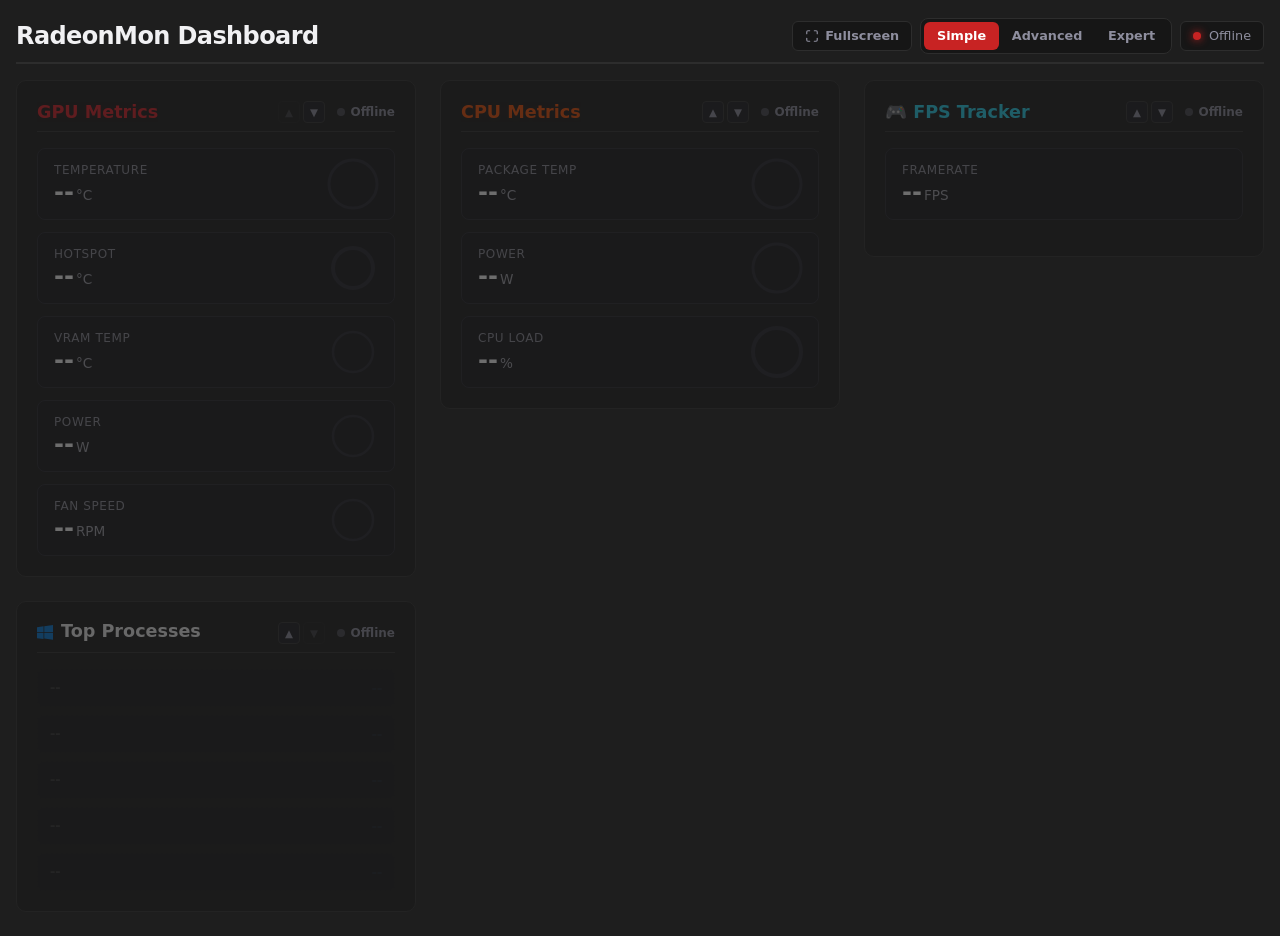
<file: web/index.html>
<!DOCTYPE html>
<html lang="en">

<head>
    <meta charset="UTF-8">
    <meta name="viewport" content="width=device-width, initial-scale=1.0">
    <link rel="stylesheet" href="styles.css">
    <script src="script.js" defer></script>
    <title>RadeonMon Dashboard</title>
</head>

<body>
    <div class="dashboard">
        <div class="header">
            <div class="header-title">
                <h1>RadeonMon Dashboard</h1>
            </div>
            <div class="controls">
                <!-- Fullscreen Toggle Button -->
                <button id="fullscreen-btn" class="fullscreen-btn" title="Toggle Fullscreen">
                    <svg class="icon-enter" xmlns="http://www.w3.org/2000/svg" width="14" height="14"
                        viewBox="0 0 24 24" fill="none" stroke="currentColor" stroke-width="2" stroke-linecap="round"
                        stroke-linejoin="round">
                        <path
                            d="M8 3H5a2 2 0 0 0-2 2v3m18 0V5a2 2 0 0 0-2-2h-3m0 18h3a2 2 0 0 0 2-2v-3M3 16v3a2 2 0 0 0 2 2h3">
                        </path>
                    </svg>
                    <svg class="icon-exit" xmlns="http://www.w3.org/2000/svg" width="14" height="14" viewBox="0 0 24 24"
                        fill="none" stroke="currentColor" stroke-width="2" stroke-linecap="round"
                        stroke-linejoin="round">
                        <path
                            d="M8 3v3a2 2 0 0 1-2 2H3m18 0h-3a2 2 0 0 1-2-2V3m0 18v-3a2 2 0 0 1 2-2h3M3 16h3a2 2 0 0 1 2 2v3">
                        </path>
                    </svg>
                    <span class="btn-text">Fullscreen</span>
                </button>

                <div class="toggle-container">
                    <button class="toggle-btn active" id="btn-simple" onclick="setView('simple')">Simple</button>
                    <button class="toggle-btn" id="btn-advanced" onclick="setView('advanced')">Advanced</button>
                    <button class="toggle-btn" id="btn-expert" onclick="setView('expert')">Expert</button>
                </div>

                <div class="status-badge">
                    <span class="dot" id="api-dot"></span>
                    <span id="api-status">Connecting</span>
                </div>
            </div>
        </div>

        <div class="grid">
            <div class="card" id="gpu-card">
                <div class="card-header gpu">
                    <h2 id="gpu-title">GPU Metrics</h2>
                    <div class="card-header-actions">
                        <div class="order-controls">
                            <button class="order-btn move-up" title="Move Up">▲</button>
                            <button class="order-btn move-down" title="Move Down">▼</button>
                        </div>
                        <span class="tag inactive" id="gpu-tag">Offline</span>
                    </div>
                </div>

                <div class="metrics">
                    <div class="metric-box" id="box-gpu-temp">
                        <div class="metric-info">
                            <div class="metric-label">Temperature</div>
                            <div class="metric-value-container">
                                <span id="gpu-temp">--</span><span class="unit">°C</span>
                            </div>
                        </div>

                        <div class="ring-container">
                            <svg class="progress-ring">
                                <circle class="ring-track" cx="25" cy="25" r="24" stroke-width="3"></circle>
                                <circle class="ring-fill" id="gpu-temp-ring" cx="25" cy="25" r="24" stroke-width="3">
                                </circle>
                            </svg>
                        </div>
                    </div>

                    <div class="metric-box" id="box-gpu-hotspot">
                        <div class="metric-info">
                            <span class="metric-label">
                                Hotspot
                                <span id="gpu-hotspot-delta" class="delta-tag"></span>
                            </span>
                            <div class="metric-value-container">
                                <span id="gpu-hotspot">--</span><span class="unit">°C</span>
                            </div>
                        </div>
                        <div class="ring-container">
                            <svg class="progress-ring" viewBox="0 0 50 50">
                                <circle class="ring-track" cx="25" cy="25" r="20" stroke-width="4"></circle>
                                <circle class="ring-fill" id="gpu-hotspot-ring" cx="25" cy="25" r="20" stroke-width="4">
                                </circle>
                            </svg>
                        </div>
                    </div>

                    <div class="metric-box" id="box-gpu-vram-temp">
                        <div class="metric-info">
                            <div class="metric-label">VRAM Temp</div>
                            <div class="metric-value-container">
                                <span id="gpu-vram-temp">--</span><span class="unit">°C</span>
                            </div>
                        </div>
                        <div class="ring-container">
                            <svg class="progress-ring" width="50" height="50" viewBox="0 0 60 60">
                                <circle class="ring-track" cx="30" cy="30" r="24" stroke-width="3" />
                                <circle class="ring-fill" id="gpu-vram-temp-ring" cx="30" cy="30" r="24"
                                    stroke-width="3" />
                            </svg>
                        </div>
                    </div>

                    <div class="metric-box" id="box-gpu-power">
                        <div class="metric-info">
                            <div class="metric-label">Power</div>
                            <div class="metric-value-container">
                                <span id="gpu-power">--</span><span class="unit">W</span>
                            </div>
                        </div>
                        <div class="ring-container">
                            <svg class="progress-ring" width="50" height="50" viewBox="0 0 60 60">
                                <circle class="ring-track" cx="30" cy="30" r="24" stroke-width="3" />
                                <circle class="ring-fill" id="gpu-power-ring" cx="30" cy="30" r="24" stroke-width="3" />
                            </svg>
                        </div>
                    </div>

                    <div class="metric-box" id="box-gpu-fan">
                        <div class="metric-info">
                            <div class="metric-label">Fan Speed</div>
                            <div class="metric-value-container">
                                <span id="gpu-fan">--</span><span class="unit">RPM</span>
                            </div>
                        </div>
                        <div class="ring-container">
                            <svg class="progress-ring" width="50" height="50" viewBox="0 0 60 60">
                                <circle class="ring-track" cx="30" cy="30" r="24" stroke-width="3" />
                                <circle class="ring-fill" id="gpu-fan-ring" cx="30" cy="30" r="24" stroke-width="3" />
                            </svg>
                        </div>
                    </div>
                </div>

                <div class="expert-section">
                    <div class="expert-title">Expert Telemetry</div>
                    <div class="metrics">
                        <div class="metric-box" id="box-gpu-clock">
                            <div class="metric-info">
                                <div class="metric-label">Core Clock</div>
                                <div class="metric-value-container">
                                    <span id="gpu-clock">--</span><span class="unit">MHz</span>
                                </div>
                            </div>
                            <div class="ring-container">
                                <svg class="progress-ring" width="50" height="50" viewBox="0 0 60 60">
                                    <circle class="ring-track" cx="30" cy="30" r="24" stroke-width="3" />
                                    <circle class="ring-fill" id="gpu-clock-ring" cx="30" cy="30" r="24"
                                        stroke-width="3" />
                                </svg>
                            </div>
                        </div>

                        <div class="metric-box" id="box-gpu-vram-clock">
                            <div class="metric-info">
                                <div class="metric-label">VRAM Clock</div>
                                <div class="metric-value-container">
                                    <span id="gpu-vram-clock">--</span><span class="unit">MHz</span>
                                </div>
                            </div>
                            <div class="ring-container">
                                <svg class="progress-ring" width="50" height="50" viewBox="0 0 60 60">
                                    <circle class="ring-track" cx="30" cy="30" r="24" stroke-width="3" />
                                    <circle class="ring-fill" id="gpu-vram-clock-ring" cx="30" cy="30" r="24"
                                        stroke-width="3" />
                                </svg>
                            </div>
                        </div>

                        <div class="metric-box" id="box-gpu-tbp">
                            <div class="metric-info">
                                <div class="metric-label">TBP</div>
                                <div class="metric-value-container">
                                    <span id="gpu-tbp">--</span><span class="unit">W</span>
                                </div>
                            </div>
                            <div class="ring-container">
                                <svg class="progress-ring" width="50" height="50" viewBox="0 0 60 60">
                                    <circle class="ring-track" cx="30" cy="30" r="24" stroke-width="3" />
                                    <circle class="ring-fill" id="gpu-tbp-ring" cx="30" cy="30" r="24"
                                        stroke-width="3" />
                                </svg>
                            </div>
                        </div>

                        <div class="metric-box" id="box-gpu-voltage">
                            <div class="metric-info">
                                <div class="metric-label">Voltage</div>
                                <div class="metric-value-container">
                                    <span id="gpu-voltage">--</span><span class="unit">mV</span>
                                </div>
                            </div>
                            <div class="ring-container">
                                <svg class="progress-ring" width="50" height="50" viewBox="0 0 60 60">
                                    <circle class="ring-track" cx="30" cy="30" r="24" stroke-width="3" />
                                    <circle class="ring-fill" id="gpu-voltage-ring" cx="30" cy="30" r="24"
                                        stroke-width="3" />
                                </svg>
                            </div>
                        </div>

                        <div class="metric-box" id="box-gpu-fan-duty">
                            <div class="metric-info">
                                <div class="metric-label">Fan Duty</div>
                                <div class="metric-value-container">
                                    <span id="gpu-fan-duty">--</span><span class="unit">%</span>
                                </div>
                            </div>
                            <div class="ring-container">
                                <svg class="progress-ring" width="50" height="50" viewBox="0 0 60 60">
                                    <circle class="ring-track" cx="30" cy="30" r="24" stroke-width="3" />
                                    <circle class="ring-fill" id="gpu-fan-duty-ring" cx="30" cy="30" r="24"
                                        stroke-width="3" />
                                </svg>
                            </div>
                        </div>

                        <div class="metric-box" id="box-gpu-usage">
                            <div class="metric-info">
                                <div class="metric-label">GPU Usage</div>
                                <div class="metric-value-container">
                                    <span id="gpu-usage">--</span><span class="unit">%</span>
                                </div>
                            </div>
                            <div class="ring-container">
                                <svg class="progress-ring" width="50" height="50" viewBox="0 0 60 60">
                                    <circle class="ring-track" cx="30" cy="30" r="24" stroke-width="3" />
                                    <circle class="ring-fill" id="gpu-usage-ring" cx="30" cy="30" r="24"
                                        stroke-width="3" />
                                </svg>
                            </div>
                        </div>

                        <div class="metric-box" id="box-gpu-vram-usage">
                            <div class="metric-info">
                                <div class="metric-label">VRAM Usage</div>
                                <div class="metric-value-container">
                                    <span id="gpu-vram-usage">--</span><span class="unit">MB</span>
                                </div>
                            </div>
                            <div class="ring-container">
                                <svg class="progress-ring" width="50" height="50" viewBox="0 0 60 60">
                                    <circle class="ring-track" cx="30" cy="30" r="24" stroke-width="3" />
                                    <circle class="ring-fill" id="gpu-vram-usage-ring" cx="30" cy="30" r="24"
                                        stroke-width="3" />
                                </svg>
                            </div>
                        </div>

                        <div class="metric-box" id="box-gpu-shared-mem">
                            <div class="metric-info">
                                <div class="metric-label">Shared Memory</div>
                                <div class="metric-value-container">
                                    <span id="gpu-shared-mem">--</span><span class="unit">MB</span>
                                </div>
                            </div>
                            <div class="ring-container">
                                <svg class="progress-ring" width="50" height="50" viewBox="0 0 60 60">
                                    <circle class="ring-track" cx="30" cy="30" r="24" stroke-width="3" />
                                    <circle class="ring-fill" id="gpu-shared-mem-ring" cx="30" cy="30" r="24"
                                        stroke-width="3" />
                                </svg>
                            </div>
                        </div>
                    </div>
                </div>

                <div class="chart-container">
                    <div class="chart-header">
                        <div class="chart-title">GPU Telemetry</div>
                        <div class="metric-selector">
                            <input type="radio" id="gpu-m-temp" name="gpu-metric" value="temperature" checked
                                onchange="renderCharts()">
                            <label for="gpu-m-temp">Temp</label>

                            <input type="radio" id="gpu-m-hotspot" name="gpu-metric" value="hotspot"
                                onchange="renderCharts()">
                            <label for="gpu-m-hotspot">Tj</label>

                            <input type="radio" id="gpu-m-vram" name="gpu-metric" value="vram_temp"
                                onchange="renderCharts()">
                            <label for="gpu-m-vram">VRAM</label>

                            <input type="radio" id="gpu-m-power" name="gpu-metric" value="power"
                                onchange="renderCharts()">
                            <label for="gpu-m-power">PWR</label>

                            <input type="radio" id="gpu-m-fan" name="gpu-metric" value="fan_speed"
                                onchange="renderCharts()">
                            <label for="gpu-m-fan">Fan</label>

                            <input type="radio" id="gpu-m-clock" name="gpu-metric" value="clock_speed"
                                onchange="renderCharts()">
                            <label for="gpu-m-clock">CLK</label>

                            <input type="radio" id="gpu-m-usage" name="gpu-metric" value="usage"
                                onchange="renderCharts()">
                            <label for="gpu-m-usage">Load</label>
                        </div>
                    </div>
                    <canvas id="gpu-chart"></canvas>
                </div>
            </div>

            <div class="card" id="cpu-card">
                <div class="card-header cpu">
                    <h2 id="cpu-title">CPU Metrics</h2>
                    <div class="card-header-actions">
                        <div class="order-controls">
                            <button class="order-btn move-up" title="Move Up">▲</button>
                            <button class="order-btn move-down" title="Move Down">▼</button>
                        </div>
                        <span class="tag inactive" id="cpu-tag">Offline</span>
                    </div>
                </div>

                <div class="metrics">
                    <div class="metric-box" id="box-cpu-temp">
                        <div class="metric-info">
                            <span class="metric-label">Package Temp</span>
                            <div class="metric-value-container">
                                <span id="cpu-temp">--</span><span class="unit">°C</span>
                            </div>
                        </div>
                        <div class="ring-container">
                            <svg class="progress-ring">
                                <circle class="ring-track" cx="25" cy="25" r="24" stroke-width="3"></circle>
                                <circle class="ring-fill2" id="cpu-temp-ring" cx="25" cy="25" r="24" stroke-width="3">
                                </circle>
                            </svg>
                        </div>
                    </div>

                    <div class="metric-box" id="box-cpu-power">
                        <div class="metric-info">
                            <span class="metric-label">Power</span>
                            <div class="metric-value-container">
                                <span id="cpu-power">--</span><span class="unit">W</span>
                            </div>
                        </div>
                        <div class="ring-container">
                            <svg class="progress-ring">
                                <circle class="ring-track" cx="25" cy="25" r="24" stroke-width="3"></circle>
                                <circle class="ring-fill2" id="cpu-power-ring" cx="25" cy="25" r="24" stroke-width="3">
                                </circle>
                            </svg>
                        </div>
                    </div>

                    <div class="metric-box" id="box-cpu-usage">
                        <div class="metric-info">
                            <span class="metric-label">CPU Load</span>
                            <div class="metric-value-container">
                                <span id="cpu-usage">--</span><span class="unit">%</span>
                            </div>
                        </div>
                        <div class="ring-container">
                            <svg class="progress-ring" viewBox="0 0 50 50">
                                <circle class="ring-track" cx="25" cy="25" r="24" stroke-width="4"></circle>
                                <circle class="ring-fill2" id="cpu-usage-ring" cx="25" cy="25" r="24" stroke-width="4">
                                </circle>
                            </svg>
                        </div>
                    </div>
                </div>

                <div class="expert-section">
                    <div class="core-header">
                        <span class="expert-title">Per-Core Metrics</span>
                        <div class="metric-selector" id="cpu-core-selector">
                            <input type="radio" id="core-m-temp" name="core-metric" value="t" checked
                                onchange="updateCoreDisplays()">
                            <label for="core-m-temp">Temp</label>

                            <input type="radio" id="core-m-load" name="core-metric" value="u"
                                onchange="updateCoreDisplays()">
                            <label for="core-m-load">Load</label>

                            <input type="radio" id="core-m-clock" name="core-metric" value="c"
                                onchange="updateCoreDisplays()">
                            <label for="core-m-clock">Clock</label>
                        </div>
                    </div>

                    <div class="core-grid" id="cpu-cores-container"></div>
                </div>

                <div class="chart-container">
                    <div class="chart-header">
                        <span class="chart-title">CPU History</span>
                        <div class="metric-selector">
                            <input type="radio" id="cpu-m-usage" name="cpu-metric" value="usage" checked
                                onchange="renderCharts()">
                            <label for="cpu-m-usage">Load</label>

                            <input type="radio" id="cpu-m-temp" name="cpu-metric" value="temperature"
                                onchange="renderCharts()">
                            <label for="cpu-m-temp">Temp</label>

                            <input type="radio" id="cpu-m-power" name="cpu-metric" value="power"
                                onchange="renderCharts()">
                            <label for="cpu-m-power">Power</label>
                        </div>
                    </div>
                    <canvas id="cpu-chart"></canvas>
                </div>
            </div>

            <!-- FPS Monitor Card -->
            <div class="card" id="fps-card">
                <div class="card-header">
                    <h2 style="color: var(--accent-fps);">🎮 FPS Tracker</h2>
                    <div class="card-header-actions">
                        <div class="order-controls">
                            <button class="order-btn move-up" title="Move Up">▲</button>
                            <button class="order-btn move-down" title="Move Down">▼</button>
                        </div>
                        <span class="tag active" id="fps-tag">Active</span>
                    </div>
                </div>

                <div class="metrics" style="margin-bottom: 1rem;">
                    <div class="metric-box" id="box-fps-main" style="flex: 1 1 100%; height: 72px;">
                        <div class="metric-info">
                            <span class="metric-label">Framerate</span>
                            <div class="metric-value-container">
                                <span id="fps-value">--</span><span class="unit">FPS</span>
                                <span id="fps-delta" class="delta-tag"></span>
                            </div>
                        </div>
                    </div>
                </div>

                <div class="chart-container">
                    <div class="chart-header">
                        <span class="chart-title">FPS History</span>
                    </div>
                    <canvas id="fps-chart"></canvas>
                </div>
            </div>

            <div class="card" id="process-card">
                <div class="card-header">
                    <h2 style="display: flex; align-items: center; gap: 0.5rem;">
                        <svg width="16" height="16" viewBox="0 0 16 16" fill="currentColor"
                            style="color: var(--win-blue); flex-shrink: 0;">
                            <path
                                d="M0 2.217L6.545 1.33V7.33H0V2.217zm0 5.897h6.545v6.01L0 13.237V8.114zm7.255-6.88L16 0v7.33H7.255V1.234zM16 8.114v6.643l-8.745-1.22V8.114H16z" />
                        </svg>
                        <span style="transform: translateY(-2px); display:inline-block;">Top Processes</span>
                    </h2>
                    <div class="card-header-actions">
                        <div class="order-controls">
                            <button class="order-btn move-up" title="Move Up">▲</button>
                            <button class="order-btn move-down" title="Move Down">▼</button>
                        </div>
                        <span class="tag active" id="process-tag">Active</span>
                    </div>
                </div>
                <div class="process-list" id="process-list-container">
                    <div class="process-row placeholder"><span class="process-name">--</span>
                        <div class="process-stats"><span class="process-cpu">--</span></div>
                    </div>
                    <div class="process-row placeholder"><span class="process-name">--</span>
                        <div class="process-stats"><span class="process-cpu">--</span></div>
                    </div>
                    <div class="process-row placeholder"><span class="process-name">--</span>
                        <div class="process-stats"><span class="process-cpu">--</span></div>
                    </div>
                    <div class="process-row placeholder"><span class="process-name">--</span>
                        <div class="process-stats"><span class="process-cpu">--</span></div>
                    </div>
                    <div class="process-row placeholder"><span class="process-name">--</span>
                        <div class="process-stats"><span class="process-cpu">--</span></div>
                    </div>
                </div>
            </div>
        </div>
    </div>
</body>

</html>
</file>
<file: web/styles.css>
:root {
    --bg-color: rgb(30, 30, 30);
    --card-bg: rgb(22, 22, 22);
    --card-border: rgb(45, 45, 45);
    --text-main: #f1f1f3;
    --text-muted: #8e8e9e;
    --amd-red: rgba(237, 28, 35, 0.897);
    --amd-red-glow: rgba(237, 28, 35, 0.11);
    --ryzen-orange: rgba(255, 81, 0, 0.918);
    --ryzen-orange-glow: rgba(255, 81, 0, 0.11);
    --accent-red: rgb(200, 35, 35);
    --accent-cpu: #fb923c;
    --status-ok: #22c55e;
    --status-warn: #eab308;
    --status-off: #45454e;
    --win-blue: #0078d7;
    --win-blue-glow: rgba(0, 120, 215, 0.15);
    --accent-fps: #22d3ee;
}

* {
    box-sizing: border-box;
    margin: 0;
    padding: 0;
    font-family: system-ui, -apple-system, BlinkMacSystemFont, 'Segoe UI', Roboto, sans-serif;
}

body {
    background-color: var(--bg-color);
    color: var(--text-main);
    display: flex;
    justify-content: center;
    align-items: flex-start;
    min-height: 100vh;
    padding: 0.5rem 1rem 1.5rem 1rem;
}

/* Dashboard & Layout */
.dashboard {
    width: 100%;
    max-width: 1600px;
    display: flex;
    flex-direction: column;
    gap: 1rem;
    margin-top: 0;
}

.header {
    display: flex;
    justify-content: space-between;
    align-items: center;
    flex-wrap: wrap;
    gap: 0.75rem;
    padding-bottom: 0.5rem;
    border-bottom: 2px solid var(--card-border);
    margin-top: 10px;
}

.header-title h1 {
    font-size: 1.5rem;
    font-weight: 700;
    letter-spacing: -0.025em;
}

.controls {
    display: flex;
    align-items: center;
    flex-wrap: wrap;
    gap: 0.5rem;
}

.grid {
    display: grid;
    grid-template-columns: repeat(auto-fill, minmax(380px, 1fr));
    gap: 1.5rem;
    width: 100%;
    align-items: start;
}

/* Interactive Controls & Badges */
.toggle-container {
    display: flex;
    background: var(--card-bg);
    border: 1px solid var(--card-border);
    border-radius: 8px;
    padding: 3px;
}

.toggle-btn {
    background: transparent;
    border: none;
    color: var(--text-muted);
    padding: 0.4rem 0.8rem;
    font-size: 0.8rem;
    font-weight: 600;
    border-radius: 6px;
    cursor: pointer;
    transition: all 0.2s ease;
}

.toggle-btn.active {
    background: var(--accent-red);
    color: #ffffff;
}

.status-badge {
    font-size: 0.8rem;
    padding: 0.4rem 0.75rem;
    border-radius: 6px;
    background-color: var(--card-bg);
    border: 1px solid var(--card-border);
    color: var(--text-muted);
    display: flex;
    align-items: center;
    gap: 0.5rem;
}

.dot {
    width: 8px;
    height: 8px;
    border-radius: 50%;
    background-color: var(--status-warn);
    box-shadow: 0 0 8px var(--status-warn);
}

/* Cards & Headers */
.card {
    background-color: var(--card-bg);
    border-radius: 10px;
    padding: 1.25rem;
    border: 1px solid var(--card-border);
    transition: opacity 0.3s ease;
    height: fit-content;
}

.card.disabled {
    opacity: 0.35;
}

.card.disabled #process-list-container,
.card.disabled .process-cpu,
.card.disabled h2 div {
    opacity: 0.5;
    transition: opacity 0.3s ease;
}

.card-header {
    display: flex;
    justify-content: space-between;
    align-items: center;
    margin-bottom: 1rem;
    padding-bottom: 0.5rem;
    border-bottom: 1px solid var(--card-border);
}

.card-header h2 {
    font-size: 1.1rem;
    font-weight: 700;
    color: var(--text-main);
    white-space: nowrap;
    overflow: hidden;
    text-overflow: ellipsis;
    /* Truncates super long CPU names cleanly with '...' */
    max-width: 80%;
}

/* --- GPU Header Styling (AMD / Radeon Red) --- */
.card-header.gpu h2 {
    color: var(--amd-red);
    text-shadow: 0 0 12px var(--amd-red-glow);
}

/* --- CPU Header Styling (Ryzen Ember Orange) --- */
.card-header.cpu h2 {
    color: var(--ryzen-orange);
    text-shadow: 0 0 12px var(--ryzen-orange-glow);
}

/* Unified AMD Brand Red for all card titles */
/* .card-header h2 {
    color: var(--amd-red);
    text-shadow: 0 0 10px var(--amd-red-glow);
} */

/* Minimalist Status Indicator Dot */
.tag {
    display: inline-flex;
    align-items: center;
    gap: 0.35rem;
    font-size: 0.75rem;
    font-weight: 600;
    color: var(--text-muted);
}

.tag::before {
    content: '';
    display: inline-block;
    width: 8px;
    height: 8px;
    border-radius: 50%;
    transition: all 0.3s ease;
}

/* Active State Dot (Green Glow) */
.tag.active {
    color: var(--text-main);
}

.tag.active::before {
    background-color: var(--status-ok);
    box-shadow: 0 0 8px var(--status-ok);
}

/* Offline State Dot (Gray Muted) */
.tag.inactive {
    color: var(--text-muted);
}

.tag.inactive::before {
    background-color: var(--status-off);
    box-shadow: none;
}

.metrics {
    display: flex;
    flex-wrap: wrap;
    gap: 0.75rem;
    width: 100%;
}

.metric-box {
    flex: 1 1 calc(50% - 0.75rem);
    min-width: 180px;
    display: flex;
    flex-direction: row;
    align-items: center;
    justify-content: space-between;
    height: 72px;
    max-height: 72px;
    background: #141418;
    border: 1px solid #24242c;
    border-radius: 8px;
    padding: 12px 16px;
    box-sizing: border-box;
    overflow: hidden;
}

.metric-box.hidden {
    display: none !important;
}

.metric-info {
    display: flex;
    flex-direction: column;
    justify-content: center;
    align-items: flex-start;
    min-width: 0;
}

.metric-label {
    font-size: 0.75rem;
    font-weight: 500;
    color: #8e8e99;
    text-transform: uppercase;
    letter-spacing: 0.05em;
    margin-bottom: 2px;
    white-space: nowrap;
    overflow: hidden;
    text-overflow: ellipsis;
}

.metric-value-container {
    font-size: 1.5rem;
    font-weight: 700;
    color: #ffffff;
    line-height: 1.1;
    white-space: nowrap;
}

.metric-value-container .unit {
    font-size: 0.85rem;
    font-weight: 400;
    color: #a1a1aa;
    margin-left: 2px;
}

/* SVG Progress Rings */
.ring-container {
    flex-shrink: 0;
    width: 50px;
    height: 50px;
    display: flex;
    align-items: center;
    justify-content: center;
    margin-left: 12px;
    padding: 0.25rem 0;
}

.progress-ring {
    transform: rotate(-90deg);
    transform-origin: center;
    width: 50px;
    height: 50px;
    overflow: visible;
}

.ring-track {
    fill: none;
    stroke: #22222a;
}

.ring-fill,
.ring-fill2 {
    fill: none;
    stroke: var(--accent-red, #e11d48);
    stroke-dasharray: 150.8;
    stroke-dashoffset: 150.8;
    stroke-linecap: round;
    transition: stroke-dashoffset 0.35s ease-in-out;
}

.ring-fill2 {
    stroke: var(--accent-cpu);
}

.ring-text {
    transform: rotate(90deg);
    transform-origin: center;
    fill: var(--text-main);
    font-size: 0.85rem;
    font-weight: 600;
}

.ring-text .unit {
    font-size: 0.65rem;
    fill: var(--text-muted);
}

/* Expert Section */
.expert-section {
    display: none;
    margin-top: 0.75rem;
    padding-top: 0.75rem;
    border-top: 1px dashed var(--card-border);
}

.expert-section.visible {
    display: block;
}

.expert-title {
    font-size: 0.7rem;
    color: var(--text-muted);
    text-transform: uppercase;
    letter-spacing: 0.05em;
    margin-bottom: 0.5rem;
}

/* Charts & Selectors */
.chart-container {
    display: none;
    width: 100%;
    margin-top: 1rem;
    padding-top: 1rem;
    border-top: 1px dashed var(--card-border);
}

.chart-container.visible {
    display: block;
}

.chart-header {
    display: flex;
    justify-content: space-between;
    align-items: center;
    margin-bottom: 0.6rem;
}

.chart-title {
    font-size: 0.75rem;
    color: var(--text-muted);
    text-transform: uppercase;
}

/* Base Metric Selector Styling */
.metric-selector {
    display: flex;
    gap: 4px;
    padding: 2px;
    border-radius: 6px;
    border: 1px solid var(--card-border);
    background: rgb(15, 15, 15);
    flex-wrap: wrap;
}

.metric-selector input[type="radio"] {
    display: none;
}

.metric-selector label {
    font-size: 0.65rem;
    font-weight: 600;
    color: var(--text-muted);
    padding: 0.2rem 0.4rem;
    border-radius: 4px;
    cursor: pointer;
    text-transform: uppercase;
    transition: all 0.15s ease;
}

/* GPU Card Radio Buttons -> Uses Red Accent */
#gpu-card .metric-selector input[type="radio"]:checked+label {
    background: var(--accent-red);
    color: #ffffff;
}

/* CPU Card Radio Buttons -> Uses CPU Accent (Orange) */
#cpu-card .metric-selector input[type="radio"]:checked+label {
    background: var(--accent-cpu);
    color: #111115;
    /* Dark text for high contrast on orange */
}

/* .metric-selector input[type="radio"]:checked+label {
    background: var(--accent-red);
    color: #ffffff;
} */

canvas {
    width: 100% !important;
    height: 90px !important;
    max-height: 90px;
    border-radius: 6px;
    display: block;
    background: rgb(15, 15, 15);
    border: 1px solid var(--card-border);
}

/* Core Grid Header & Container */
.core-header {
    display: flex;
    justify-content: space-between;
    align-items: center;
    margin-bottom: 0.75rem;
}

.core-grid {
    display: grid;
    grid-template-columns: repeat(auto-fit, minmax(85px, 1fr));
    gap: 0.5rem;
}

/* Individual Core Box */
.core-item {
    background: #141418;
    border: 1px solid #24242c;
    border-radius: 6px;
    padding: 0.5rem;
    display: flex;
    flex-direction: column;
    align-items: flex-start;
    position: relative;
    overflow: hidden;
}

.core-label {
    font-size: 0.65rem;
    color: var(--text-muted);
    font-weight: 600;
    text-transform: uppercase;
}

.core-value {
    font-size: 0.95rem;
    font-weight: 700;
    color: var(--text-main);
    margin-top: 2px;
}

.core-unit {
    font-size: 0.65rem;
    color: var(--text-muted);
    font-weight: 400;
}

/* Core Visual Bar Indicator */
.core-bar {
    position: absolute;
    bottom: 0;
    left: 0;
    height: 3px;
    background-color: var(--accent-cpu);
    transition: width 0.3s ease;
}

/***
* V2
*/
/* Warning State (Subtle Amber Tint Fill) */
.metric-box.warning,
.core-item.warning {
    background-color: rgba(234, 179, 8, 0.12) !important;
    border-color: rgba(234, 179, 8, 0.4) !important;
}

/* Critical State (Subtle Red Tint Fill) */
.metric-box.critical,
.core-item.critical {
    background-color: rgba(239, 68, 68, 0.18) !important;
    border-color: rgba(168, 52, 52, 0.623) !important;
}

/* Optional Pulse Effect for Critical Alerts */
.metric-box.critical,
.core-item.critical {
    animation: alert-pulse 2s infinite ease-in-out;
}

@keyframes alert-pulse {

    0%,
    100% {
        box-shadow: 0 0 0 0 rgba(239, 68, 68, 0);
    }

    50% {
        box-shadow: 0 0 8px 1px rgba(239, 68, 68, 0.25);
    }
}

.delta-tag {
    font-size: 0.65rem;
    font-weight: 700;
    margin-left: 4px;
    text-transform: none;
    letter-spacing: normal;
    color: #ffffff;
    /* Default: < 25°C */
    transition: color 0.2s ease;
}

/* Delta Threshold Colors */
.delta-tag.delta-warn {
    color: var(--status-warn);
    /* < 30°C (Orange / Yellow) */
}

.delta-tag.delta-crit {
    color: #ef4444;
    /* >= 30°C (Bright Red) */
}

.process-list {
    display: flex;
    flex-direction: column;
    gap: 0.5rem;
    margin-top: 0.25rem;
}

.process-row {
    background: #141418;
    border: 1px solid #24242c;
    border-radius: 6px;
    padding: 0.55rem 0.75rem;
    display: flex;
    justify-content: space-between;
    align-items: center;
    position: relative;
    overflow: hidden;
    height: 38px;
    transition: all 0.2s ease;
}

/* Grayed styling when a slot drops to a placeholder state */
.process-row.placeholder {
    opacity: 0.25;
    border-style: dashed;
}

.process-name {
    font-size: 0.8rem;
    font-weight: 600;
    color: var(--text-main);
    z-index: 2;
    white-space: nowrap;
    overflow: hidden;
    text-overflow: ellipsis;
    max-width: 70%;
}

.process-stats {
    display: flex;
    align-items: center;
    z-index: 2;
}

.process-cpu {
    font-size: 0.85rem;
    font-weight: 700;
    color: #3b82f6;
    /* Soft blue text */
    letter-spacing: -0.025em;
}

/* Dynamic Inline Indicator Fill - Windows Blue Theme */
.process-bg-bar {
    position: absolute;
    left: 0;
    top: 0;
    bottom: 0;
    background: linear-gradient(90deg, rgba(0, 120, 215, 0.12) 0%, rgba(0, 120, 215, 0.02) 100%);
    border-right: 2px solid rgba(0, 120, 215, 0.4);
    transition: width 0.4s cubic-bezier(0.25, 0.8, 0.25, 1);
    z-index: 1;
}

/* --- FPS Delta Notification Colors --- */
.delta-tag.fps-good {
    color: var(--accent-fps);
}

.delta-tag.fps-warm {
    color: var(--status-warn, #eab308);
    /* Delta below -10 */
}

.delta-tag.fps-crit {
    color: #ef4444;
    /* Delta below -20 */
}

/* New: Scales font layout down if the text is alphanumeric status strings */
#fps-value:not(:empty) {
    font-size: var(--fps-font-size, 1.5rem);
}

/* Card Order Controls */
.card-header-actions {
    display: flex;
    align-items: center;
    gap: 0.75rem;
}

.order-controls {
    display: flex;
    gap: 3px;
}

.order-btn {
    background: #18181c;
    border: 1px solid var(--card-border);
    color: var(--text-muted);
    border-radius: 4px;
    width: 22px;
    height: 22px;
    display: flex;
    align-items: center;
    justify-content: center;
    cursor: pointer;
    font-size: 0.65rem;
    line-height: 1;
    transition: all 0.15s ease;
}

.order-btn:hover {
    color: var(--text-main);
    background: #24242c;
    border-color: #444;
}

.order-btn:active {
    transform: scale(0.92);
}

.order-btn:disabled {
    opacity: 0.3;
    cursor: not-allowed;
    border-color: var(--card-border);
    background: transparent;
}

.order-btn:disabled:hover {
    background: transparent;
    color: var(--text-muted);
}

/* Header Fullscreen Button */
.fullscreen-btn {
    display: inline-flex;
    align-items: center;
    gap: 0.4rem;

    background: var(--card-bg);
    border: 1px solid var(--card-border);
    color: var(--text-muted);

    padding: 0.4rem 0.75rem;
    font-size: 0.8rem;
    font-weight: 600;
    border-radius: 6px;
    cursor: pointer;
    transition: all 0.2s ease;
}

.fullscreen-btn:hover {
    color: var(--text-main);
    border-color: #555;
    background: #1e1e24;
}

.fullscreen-btn:active {
    transform: scale(0.96);
}

/* Icon visibility toggles */
.fullscreen-btn .icon-exit {
    display: none;
}

.fullscreen-btn.is-fullscreen .icon-enter {
    display: none;
}

.fullscreen-btn.is-fullscreen .icon-exit {
    display: inline-block;
}

/* Responsive Smartphone Layout */
@media (max-width: 600px) {
    .metric-box {
        flex: 1 1 100%;
    }

    .header {
        flex-direction: column;
        align-items: stretch;
    }

    .header-title {
        text-align: center;
    }

    .controls {
        width: 100%;
        justify-content: center;
        /* Center-align controls on phone layout */
    }

    /* Make the mode selector expand across available space */
    .toggle-container {
        flex: 1 1 auto;
        justify-content: center;
    }

    .toggle-btn {
        flex: 1;
        /* Distribute Simple / Advanced / Expert evenly */
        text-align: center;
        padding: 0.4rem 0.5rem;
    }

    /* Keep Fullscreen and Status badge compact */
    .fullscreen-btn {
        padding: 0.4rem 0.6rem;
    }
}
</file>
